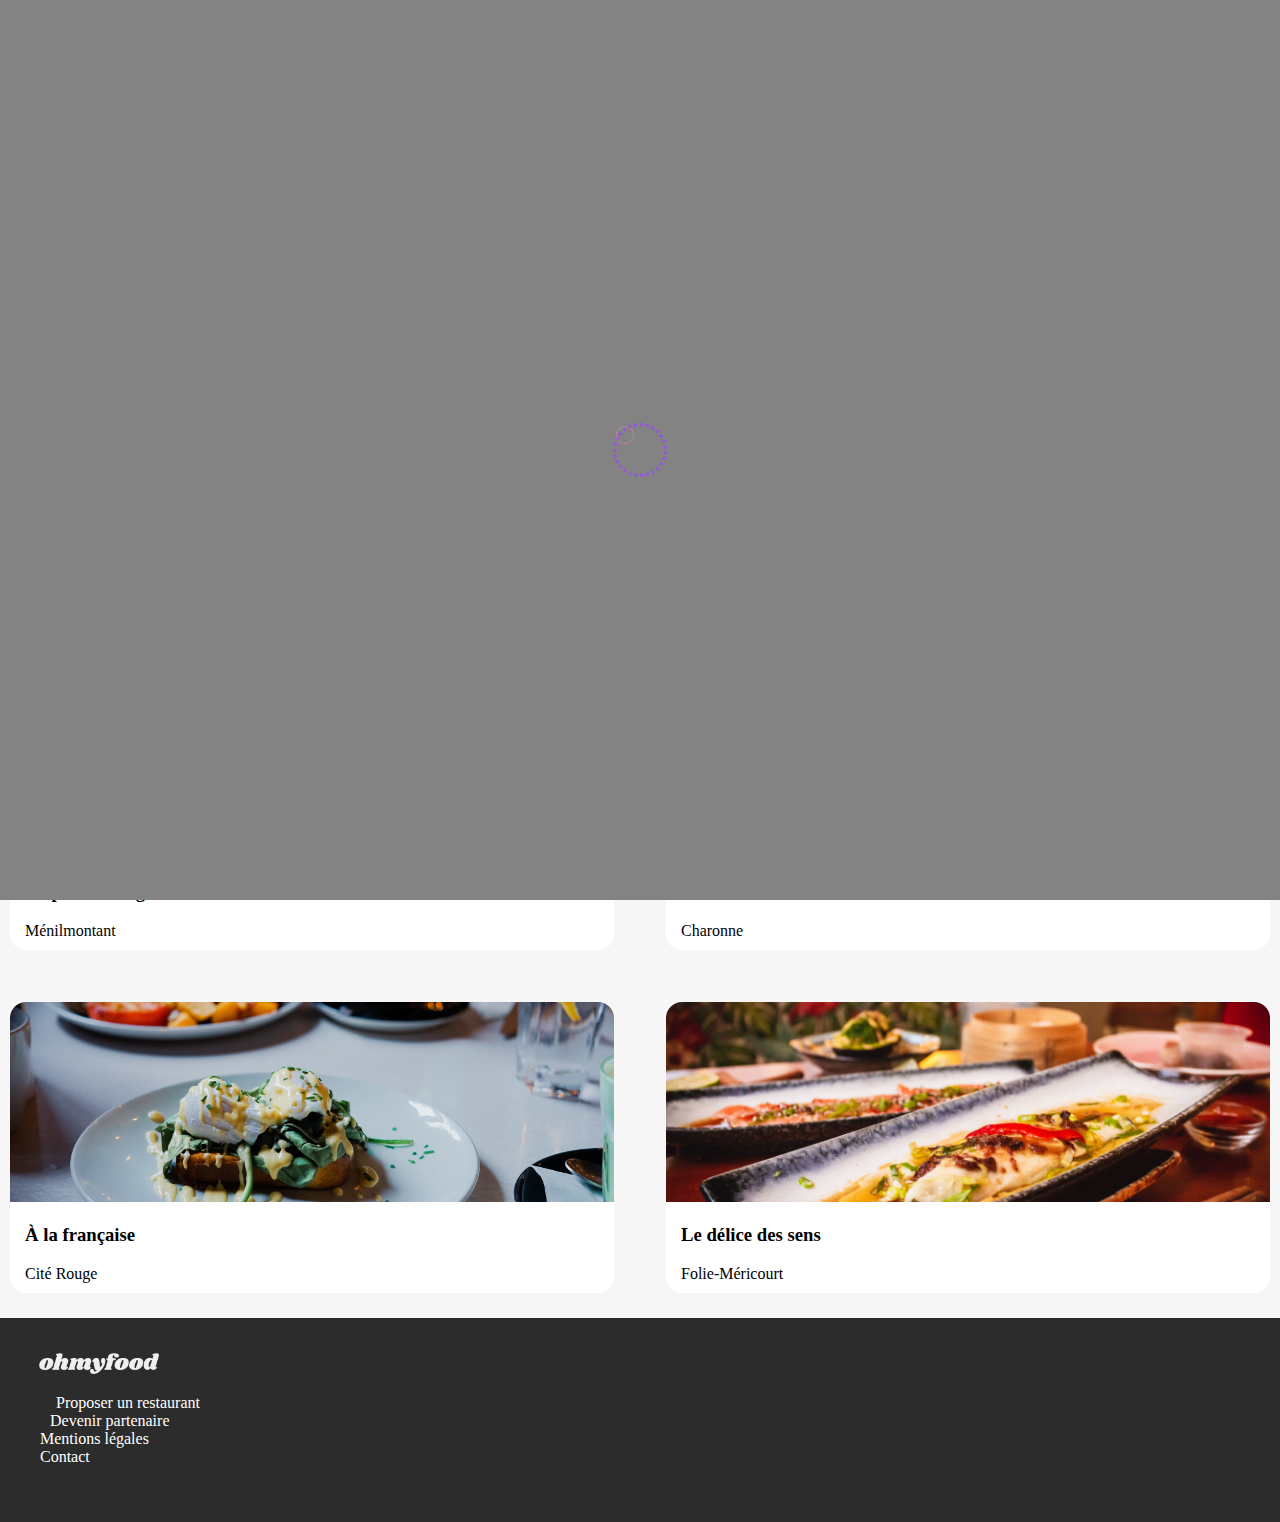
<file: index.html>
<!DOCTYPE html>
<html lang="fr">
	<head>
		<meta charset="UTF-8">
		<meta name="viewport" content="initial-scale=1" />
		<title>OH My FOOD</title>
		<link rel="stylesheet" href="style.css">
		<link rel="stylesheet" href="https://use.fontawesome.com/releases/v5.14.0/css/all.css" integrity="sha384-HzLeBuhoNPvSl5KYnjx0BT+WB0QEEqLprO+NBkkk5gbc67FTaL7XIGa2w1L0Xbgc" crossorigin="anonymous">
	</head>
	<body>
<!-- Loading Spinner -->
		<div class="loader">
			<div class="loader__elm">
				<div class="loader__elm__1"></div>
			</div>
		</div>
<!-- Entête -->
		<header class="header">
			<a href=""><img class="header__logo" src="images/logo/ohmyfood@2x.svg" alt="Logo Oh My Food"></a>
		</header>
		<main>
<!-- Barre de recherche -->
			<div class="explore">
				<div class="explore__head">
					<i class="fas fa-map-marker-alt explore__icon"></i>
					<span class="explore__text">Paris, Belleville</span>
				</div>
			</div>
<!-- Description du site-->
			<section class="present">
				<h1 class="present__text">Réservez le menu qui vous convient</h1>
				<p class="present__textsoustitre">
					Découvrez des restaurants d'exception, séléctionnés par nos soins.
				</p>
				<span class="present__button1">Explorer nos restaurants</span>
			</section>
<!-- Fonction du site -->
			<section class="fonction">
				<div class="container">
					<h2 class="fonction__titre">Fonctionnemenent</h2>
					<ol class="fonction__liste">
						<li class="fonction__ligne">
							<i class="fonction__icon fas fa-mobile-alt"></i>
							<span class="fonction__text">Choisissez un restaurant</span>
						</li>
						<li class="fonction__ligne">
							<i class="fonction__icon fas fa-list-ul"></i>
							<span class="fonction__text">Composez votre menu</span>
						</li>
						<li class="fonction__ligne">
							<i class="fonction__icon fas fa-store"></i>
							<span class="fonction__text">Dégustez au restaurant</span>
						</li>
					</ol>
				</div>
			</section>
<!-- liste des restaurants -->
			<section class="resto">
				<div class="container">
					<h2 class="resto__titreheader">Restaurants</h2>
					<div class="cartes">
						<a class="carte" href="la-palette-du-gout.html">
							<img src="./images/restaurants/jay-wennington-N_Y88TWmGwA-unsplash.jpg" alt="" class="carte__img">
							<span class="carte__new">Nouveau</span>
							<article class="carte__footer">
								<div class="carte__menu">
									<h3 class="carte__menutitre">La palette du goût</h3>
									<span class="carte__menusoustitre">Ménilmontant</span>
								</div>
								<div class="carte__btn racinemenu__button">
									<i class="carte__likev racinemenu__like far fa-heart fa-2x"></i>
								</div>
							</article>
						</a>
						<a class="carte" href="la-note-enchantee.html">
							<img src="./images/restaurants/stil-u2Lp8tXIcjw-unsplash.jpg" alt="" class="carte__img">
							<span class="carte__new">Nouveau</span>
							<article class="carte__footer">
								<div class="carte__menu">
									<h3 class="carte__menutitre">La note enchantée</h3>
									<span class="carte__menusoustitre">Charonne</span>
								</div>
								<div class="carte__btn racinemenu__button">
									<i class="carte__likev racinemenu__like far fa-heart fa-2x"></i>
								</div>
							</article>
						</a>
						<a class="carte" href="a-la-francaise.html">
							<img src="./images/restaurants/toa-heftiba-DQKerTsQwi0-unsplash.jpg" alt="" class="carte__img">
							<article class="carte__footer">
								<div class="carte__menu">
									<h3 class="carte__menutitre">À la française</h3>
									<span class="carte__menusoustitre">Cité Rouge</span>
								</div>
								<div class="carte__btn racinemenu__button">
									<i class="carte__likev racinemenu__like far fa-heart fa-2x"></i>
								</div>
							</article>
						</a>
						<a class="carte" href="le-delice-des-sens.html">
							<img src="./images/restaurants/louis-hansel-shotsoflouis-qNBGVyOCY8Q-unsplash.jpg" alt="" class="carte__img">
							<article class="carte__footer">
								<div class="carte__menu">
									<h3 class="carte__menutitre">Le délice des sens</h3>
									<span class="carte__menusoustitre">Folie-Méricourt</span>
								</div>
								<div class="carte__btn racinemenu__button">
									<i class="carte__likev racinemenu__like far fa-heart fa-2x"></i>
								</div>
							</article>
						</a>
					</div>
				</div>
				
			</section>
		</main>
<!-- Footer -->
		<footer class="footerb">
			<div class="container">
				<span class="footerb__logo"><img class="footerb__logo2" src="images/logo/ohmyfood.png" alt="ohmyfood"></span>
				<ul class="footerb__list">
					<li class="footerb__listb">
						<a class="footerb__link" href="#resto"><i class="footerb__iconfb fas fa-utensils"></i>Proposer un restaurant</a>
					</li>
					<li class="footerb__listb">
						<a class="footerb__link" href="#"><i class="footerb__iconf fas fa-hands-helping"></i>Devenir partenaire</a>
					</li>
					<li class="footerb__listb"><a class="footerb__link" href="#">Mentions légales</a></li>
					<li class="footerb__listb"><a class="footerb__link" href="mailto:contact@ohmyfood.com">Contact</a></li>
				</ul>
			</div>
		</footer>
	</body>
</html>
</file>
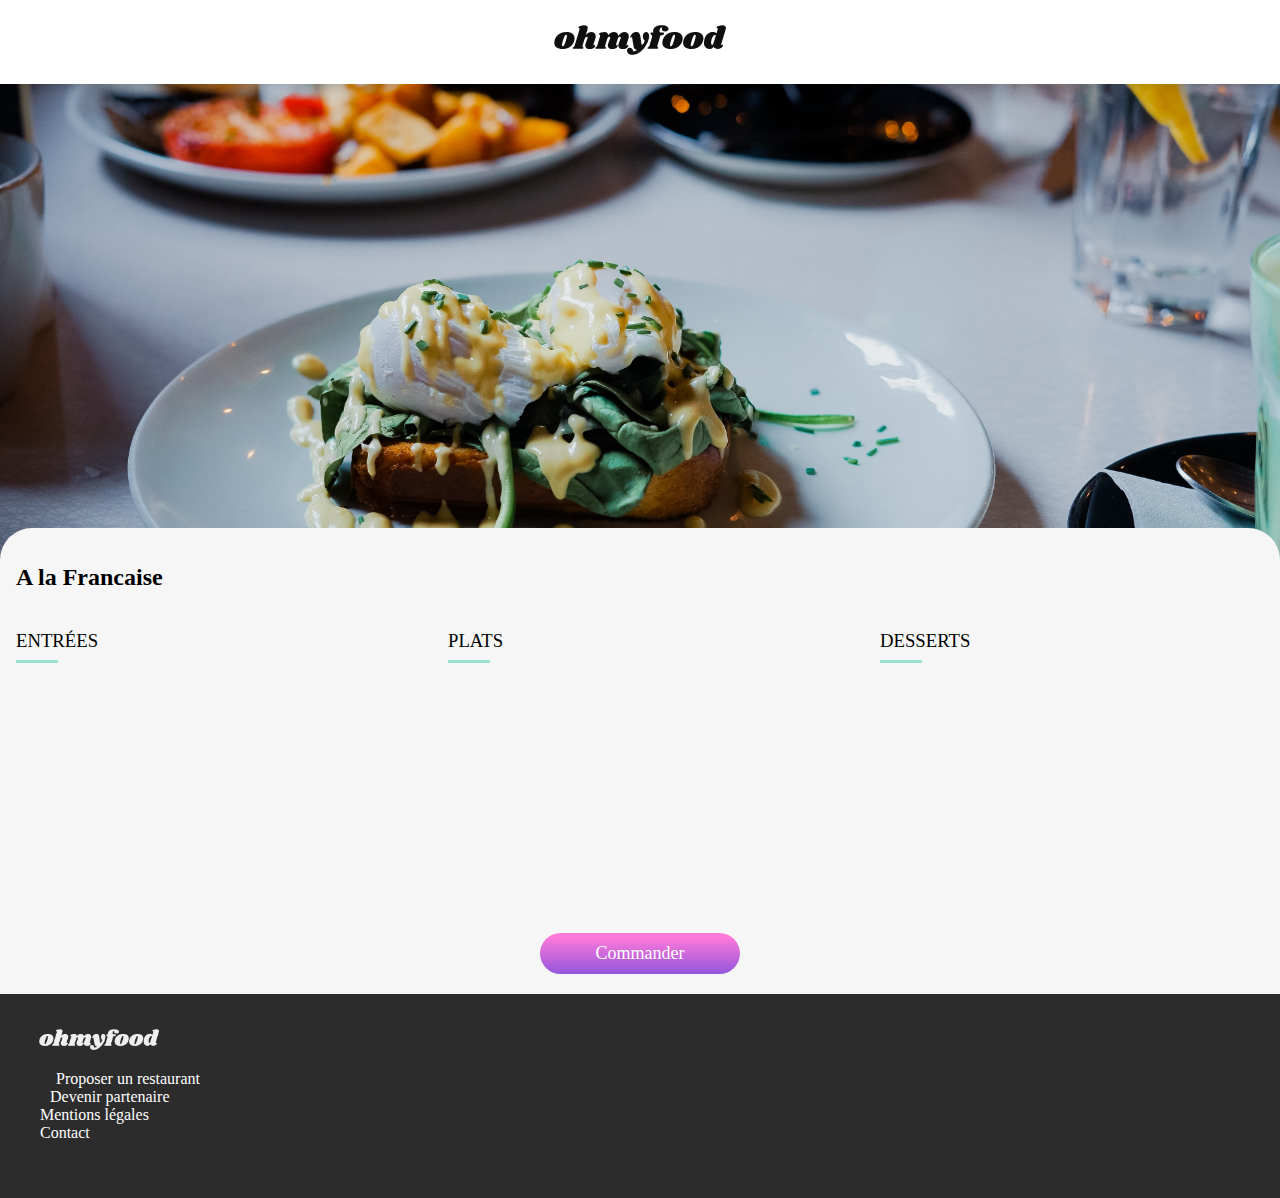
<file: a-la-francaise.html>
<!DOCTYPE html>
<html lang="fr">
	<head>
		<meta charset="UTF-8">
		<meta name="viewport" content="initial-scale=1" />
		<title>OH My FOOD</title>
		<link rel="stylesheet" href="style.css">
		<link rel="stylesheet" href="https://use.fontawesome.com/releases/v5.14.0/css/all.css" integrity="sha384-HzLeBuhoNPvSl5KYnjx0BT+WB0QEEqLprO+NBkkk5gbc67FTaL7XIGa2w1L0Xbgc" crossorigin="anonymous">
	</head>
	<body>
<!-- Entête -->
		<header class="header">
			<a href="#"><img class="header__logo" src="images/logo/ohmyfood@2x.svg" alt="Logo Oh My Food"></a>
			<div class="header__back">
				<a href="./index.html"><i class="fas fa-arrow-left header__backindex"></i></a>
			</div>
			</header>
<!-- Photo du restaurant -->
			<img src="./images/restaurants/toa-heftiba-DQKerTsQwi0-unsplash.jpg" alt="" class="photoresto">
<!-- Le Menu -->
			<main class="racinemenu container">
				<header class="racinemenu__header">
					<h2 class="racinemenu__titre">A la Francaise</h2>
					<button class="racinemenu__button"><i class="racinemenu__likev far fa-heart fa-2x"></i></button>
				</header>
				<div class="racinesubmenus">
					<section class="racinesubmenu">
						<h3 class="racinesubmenu__titre">Entrées</h3>
						<article class="racinecard z1">
							<div class="racinecard__header">
								<h4 class="racinecard__titre">Tartare de poulpe acidulé</h4>
								<p class="racinecard__ing">
									                                Aux zestes d'orange                            
								</p>
							</div>
							<div class="racinecard__prix">
								                            25€                        
							</div>
							<div class="racinecard__conf">
								<div class="racinecard__wrapicon">
									<i class="racinecard__icon fas fa-check"></i>
								</div>
							</div>
						</article>
						<article class="racinecard z2">
							<div class="racinecard__header">
								<h4 class="racinecard__titre">Velouté de légumes d'antan</h4>
								<p class="racinecard__ing">
									                                Carotte, panais, topinambour                            
								</p>
							</div>
							<div class="racinecard__prix">
								                            35€                        
							</div>
							<div class="racinecard__conf">
								<div class="racinecard__wrapicon">
									<i class="racinecard__icon fas fa-check"></i>
								</div>
							</div>
						</article>
						<article class="racinecard z3">
							<div class="racinecard__header">
								<h4 class="racinecard__titre">Soupe à l'oignon</h4>
								<p class="racinecard__ing">
									                                Revisitée                            
								</p>
							</div>
							<div class="racinecard__prix">
								                            20€                        
							</div>
							<div class="racinecard__conf">
								<div class="racinecard__wrapicon">
									<i class="racinecard__icon fas fa-check"></i>
								</div>
							</div>
						</article>
					</section>
					<section class="racinesubmenu">
						<h3 class="racinesubmenu__titre">Plats</h3>
						<article class="racinecard z4">
							<div class="racinecard__header">
								<h4 class="racinecard__titre">Coquilles Saint-Jacques</h4>
								<p class="racinecard__ing">
									                                Accompagnées d'une purée de panais                            
								</p>
							</div>
							<div class="racinecard__prix">
								                            40€                        
							</div>
							<div class="racinecard__conf">
								<div class="racinecard__wrapicon">
									<i class="racinecard__icon fas fa-check"></i>
								</div>
							</div>
						</article>
						<article class="racinecard z5">
							<div class="racinecard__header">
								<h4 class="racinecard__titre">Magret de canard</h4>
								<p class="racinecard__ing">
									                                Et parmentier de pommes de terre                            
								</p>
							</div>
							<div class="racinecard__prix">
								                            35€                        
							</div>
							<div class="racinecard__conf">
								<div class="racinecard__wrapicon">
									<i class="racinecard__icon fas fa-check"></i>
								</div>
							</div>
						</article>
						<article class="racinecard z6">
							<div class="racinecard__header">
								<h4 class="racinecard__titre">Pigeonneau d’Ille-et-Vilaine</h4>
								<p class="racinecard__ing">
									                                Sur son lit de gnocchis aux légumes                            
								</p>
							</div>
							<div class="racinecard__prix">
								                            44€                        
							</div>
							<div class="racinecard__conf">
								<div class="racinecard__wrapicon">
									<i class="racinecard__icon fas fa-check"></i>
								</div>
							</div>
						</article>
					</section>
					<section class="racinesubmenu">
						<h3 class="racinesubmenu__titre">Desserts</h3>
						<article class="racinecard z7">
							<div class="racinecard__header">
								<h4 class="racinecard__titre">Pétales de violettes glacés</h4>
								<p class="racinecard__ing">
									                                Et purée de noisettes                            
								</p>
							</div>
							<div class="racinecard__prix">
								                            18€                        
							</div>
							<div class="racinecard__conf">
								<div class="racinecard__wrapicon">
									<i class="racinecard__icon fas fa-check"></i>
								</div>
							</div>
						</article>
						<article class="racinecard z8">
							<div class="racinecard__header">
								<h4 class="racinecard__titre">Fondant au chocolat</h4>
								<p class="racinecard__ing">
									                                Revisité                            
								</p>
							</div>
							<div class="racinecard__prix">
								                            22€                        
							</div>
							<div class="racinecard__conf">
								<div class="racinecard__wrapicon">
									<i class="racinecard__icon fas fa-check"></i>
								</div>
							</div>
						</article>
						<article class="racinecard z9">
							<div class="racinecard__header">
								<h4 class="racinecard__titre">Millefeuille croustillant</h4>
								<p class="racinecard__ing">
									                                Myrtilles et pâte d’amande                            
								</p>
							</div>
							<div class="racinecard__prix">
								                            23€                        
							</div>
							<div class="racinecard__conf">
								<div class="racinecard__wrapicon">
									<i class="racinecard__icon fas fa-check"></i>
								</div>
							</div>
						</article>
					</section>
				</div>
<!-- boutton commande -->
				<div class="buttonracine">
					<span class="buttonracineco">Commander</span>
				</div>
			</main>
<!-- footer -->
			<footer class="footerb">
				<div class="container">
					<span class="footerb__logo"><img class="footerb__logo2" src="images/logo/ohmyfood.png" alt="ohmyfood"></span>
					<ul class="footerb__list">
						<li class="footerb__listb">
							<a class="footerb__link" href="#"><i class="footerb__iconfb fas fa-utensils"></i>Proposer un restaurant</a>
						</li>
						<li class="footerb__listb">
							<a class="footerb__link" href="#"><i class="footerb__iconf fas fa-hands-helping"></i>Devenir partenaire</a>
						</li>
						<li class="footerb__listb"><a class="footerb__link" href="#">Mentions légales</a></li>
						<li class="footerb__listb"><a class="footerb__link" href="mailto:contact@ohmyfood.com">Contact</a></li>
					</ul>
				</div>
			</footer>
		</body>
	</html>
</file>
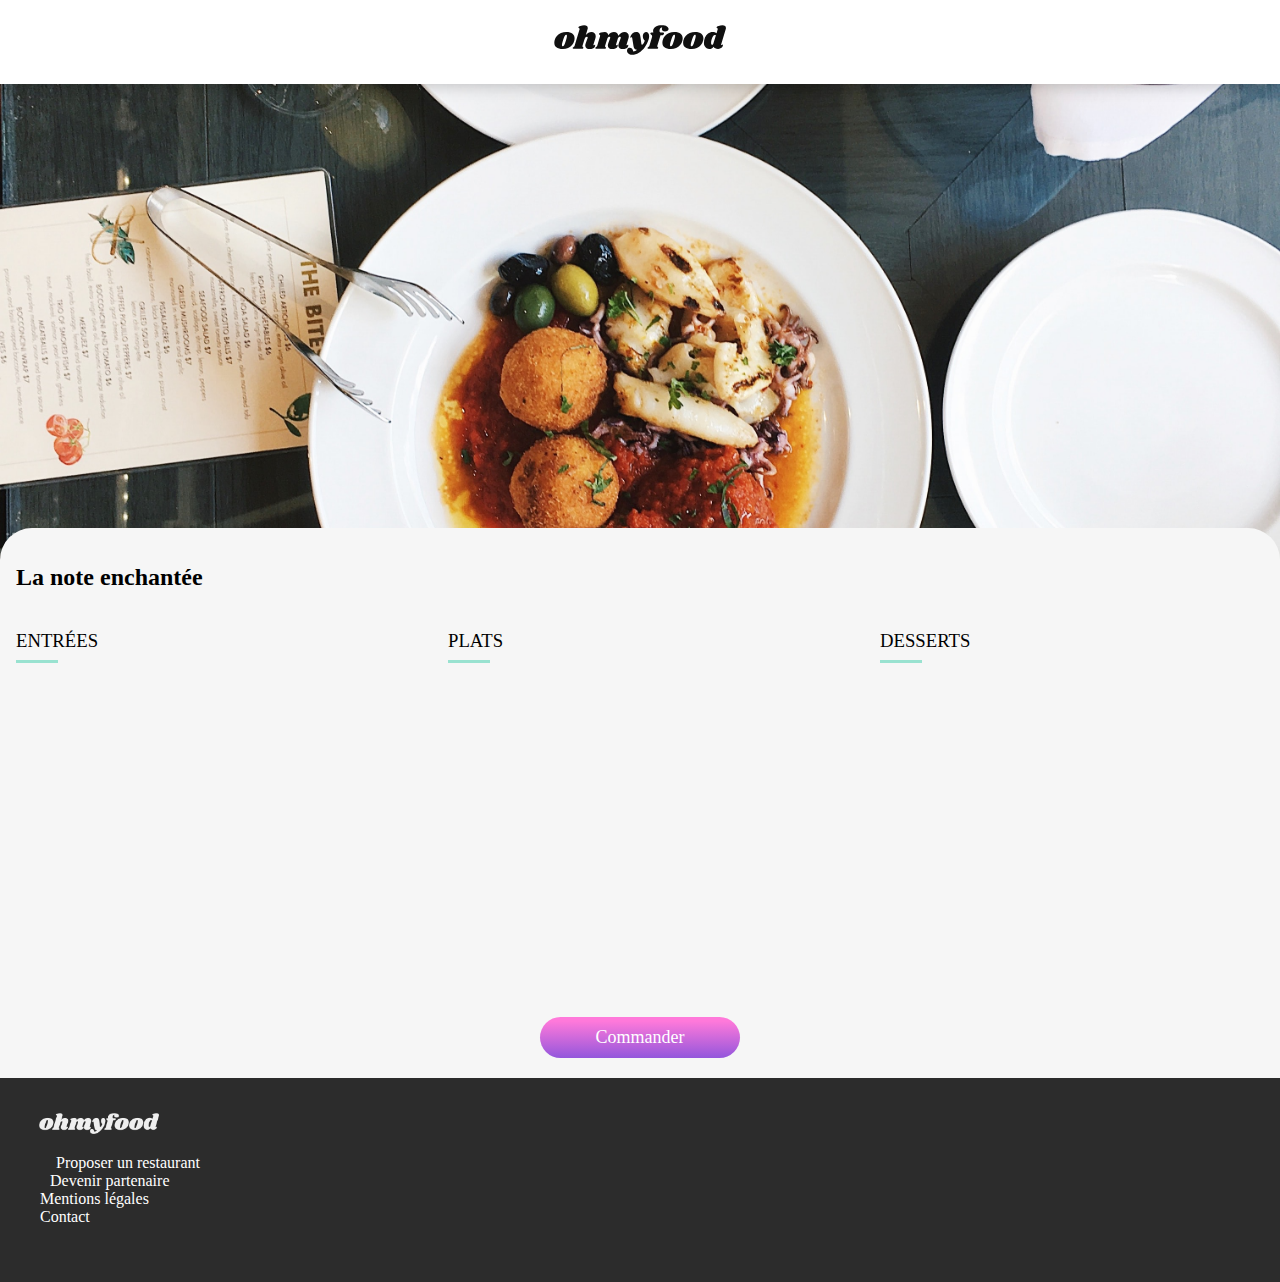
<file: la-note-enchantee.html>
<!DOCTYPE html>
<html lang="fr">
	<head>
		<meta charset="UTF-8">
		<meta name="viewport" content="initial-scale=1" />
		<title>OH My FOOD</title>
		<link rel="stylesheet" href="style.css">
		<link rel="stylesheet" href="https://use.fontawesome.com/releases/v5.14.0/css/all.css" integrity="sha384-HzLeBuhoNPvSl5KYnjx0BT+WB0QEEqLprO+NBkkk5gbc67FTaL7XIGa2w1L0Xbgc" crossorigin="anonymous">
	</head>
	<body>
<!-- Entête -->
		<header class="header">
			<a href="#"><img class="header__logo" src="images/logo/ohmyfood@2x.svg" alt="Logo Oh My Food"></a>
			<div class="header__back">
				<a href="./index.html"><i class="fas fa-arrow-left header__backindex"></i></a>
			</div>
		</header>
<!-- Photo du restaurant -->
		<img src="./images/restaurants/stil-u2Lp8tXIcjw-unsplash.jpg" alt="" class="photoresto">
<!-- Le Menu -->
		<main class="racinemenu container">
			<header class="racinemenu__header">
				<h2 class="racinemenu__titre">La note enchantée</h2>
				<button class="racinemenu__button"><i class="racinemenu__likev far fa-heart fa-2x"></i></button>
			</header>
			<div class="racinesubmenus">
				<section class="racinesubmenu">
					<h3 class="racinesubmenu__titre">Entrées</h3>
					<article class="racinecard z1">
						<div class="racinecard__header">
							<h4 class="racinecard__titre">Ravioles de foie gras </h4>
							<p class="racinecard__ing">
								                                                                    Accompagnés de leur crème à la truffe                                                            
							</p>
						</div>
						<div class="racinecard__prix">
							                                                            25€                                                    
						</div>
						<div class="racinecard__conf">
							<div class="racinecard__wrapicon">
								<i class="racinecard__icon fas fa-check"></i>
							</div>
						</div>
					</article>
					<article class="racinecard z2">
						<div class="racinecard__header">
							<h4 class="racinecard__titre">Caviar osciètre </h4>
							<p class="racinecard__ing">
								                                                                    Sur blini à la farine de blé noir                                                            
							</p>
						</div>
						<div class="racinecard__prix">
							                                                            35€                                                    
						</div>
						<div class="racinecard__conf">
							<div class="racinecard__wrapicon">
								<i class="racinecard__icon fas fa-check"></i>
							</div>
						</div>
					</article>
					<article class="racinecard z3">
						<div class="racinecard__header">
							<h4 class="racinecard__titre">Homard et espuma de potiron</h4>
							<p class="racinecard__ing">
								                                                                    Mariné aux zestes d'orange                                                            
							</p>
						</div>
						<div class="racinecard__prix">
							                                                            20€                                                    
						</div>
						<div class="racinecard__conf">
							<div class="racinecard__wrapicon">
								<i class="racinecard__icon fas fa-check"></i>
							</div>
						</div>
					</article>
					<article class="racinecard z3bis">
						<div class="racinecard__header">
							<h4 class="racinecard__titre">Foie gras de canard cuit entier</h4>
							<p class="racinecard__ing">
								                                                                                Confiture de figue et pain toasté                                                                           
							</p>
						</div>
						<div class="racinecard__prix">
							                                                                        35€                                                                
						</div>
						<div class="racinecard__conf">
							<div class="racinecard__wrapicon">
								<i class="racinecard__icon fas fa-check"></i>
							</div>
						</div>
					</article>
				</section>
				<section class="racinesubmenu">
					<h3 class="racinesubmenu__titre">Plats</h3>
					<article class="racinecard z4">
						<div class="racinecard__header">
							<h4 class="racinecard__titre">Noix de coquilles Saint-Jacques</h4>
							<p class="racinecard__ing">
								                                                                                    Sur lit de purée de céleri-rave                                                                            
							</p>
						</div>
						<div class="racinecard__prix">
							                                                                            40€                                                                    
						</div>
						<div class="racinecard__conf">
							<div class="racinecard__wrapicon">
								<i class="racinecard__icon fas fa-check"></i>
							</div>
						</div>
					</article>
					<article class="racinecard z5">
						<div class="racinecard__header">
							<h4 class="racinecard__titre">Langoustine poêlée</h4>
							<p class="racinecard__ing">
								                                                                                    Purée de patate douce                                                                            
							</p>
						</div>
						<div class="racinecard__prix">
							                                                                            35€                                                                    
						</div>
						<div class="racinecard__conf">
							<div class="racinecard__wrapicon">
								<i class="racinecard__icon fas fa-check"></i>
							</div>
						</div>
					</article>
					<article class="racinecard z6">
						<div class="racinecard__header">
							<h4 class="racinecard__titre">Mijoté de queue de boeuf </h4>
							<p class="racinecard__ing">
								                                                                                    Et riz sauvage aux zestes de citron                                                                            
							</p>
						</div>
						<div class="racinecard__prix">
							                                                                            44€                                                                    
						</div>
						<div class="racinecard__conf">
							<div class="racinecard__wrapicon">
								<i class="racinecard__icon fas fa-check"></i>
							</div>
						</div>
					</article>
				</section>
				<section class="racinesubmenu">
					<h3 class="racinesubmenu__titre">Desserts</h3>
					<article class="racinecard z7">
						<div class="racinecard__header">
							<h4 class="racinecard__titre">Macaron noisette et chocolat</h4>
							<p class="racinecard__ing">
								                                                                                    Glace au caramel brun et sel de Guérande                                                                            
							</p>
						</div>
						<div class="racinecard__prix">
							                                                                            18€                                                                    
						</div>
						<div class="racinecard__conf">
							<div class="racinecard__wrapicon">
								<i class="racinecard__icon fas fa-check"></i>
							</div>
						</div>
					</article>
					<article class="racinecard z8">
						<div class="racinecard__header">
							<h4 class="racinecard__titre">Baba au rhum revisité </h4>
							<p class="racinecard__ing">
								                                                                                    Avec son coulis de citron                                                                            
							</p>
						</div>
						<div class="racinecard__prix">
							                                                                            22€                                                                    
						</div>
						<div class="racinecard__conf">
							<div class="racinecard__wrapicon">
								<i class="racinecard__icon fas fa-check"></i>
							</div>
						</div>
					</article>
					<article class="racinecard z9">
						<div class="racinecard__header">
							<h4 class="racinecard__titre">Tarte au citron meringuée </h4>
							<p class="racinecard__ing">
								                                                                                    Déstructurée                                                                            
							</p>
						</div>
						<div class="racinecard__prix">
							                                                                            23€                                                                    
						</div>
						<div class="racinecard__conf">
							<div class="racinecard__wrapicon">
								<i class="racinecard__icon fas fa-check"></i>
							</div>
						</div>
					</article>
				</section>
			</div>
<!-- boutton commande -->
			<div class="buttonracine">
				<span class="buttonracineco">Commander</span>
			</div>
		</main>
<!-- footer -->
		<footer class="footerb">
			<div class="container">
				<span class="footerb__logo"><img class="footerb__logo2" src="images/logo/ohmyfood.png" alt="ohmyfood"></span>
				<ul class="footerb__list">
					<li class="footerb__listb">
						<a class="footerb__link" href="#"><i class="footerb__iconfb fas fa-utensils"></i>Proposer un restaurant</a>
					</li>
					<li class="footerb__listb">
						<a class="footerb__link" href="#"><i class="footerb__iconf fas fa-hands-helping"></i>Devenir partenaire</a>
					</li>
					<li class="footerb__listb"><a class="footerb__link" href="#">Mentions légales</a></li>
					<li class="footerb__listb"><a class="footerb__link" href="mailto:contact@ohmyfood.com">Contact</a></li>
				</ul>
			</div>
		</footer>
	</body>
</html>
</file>
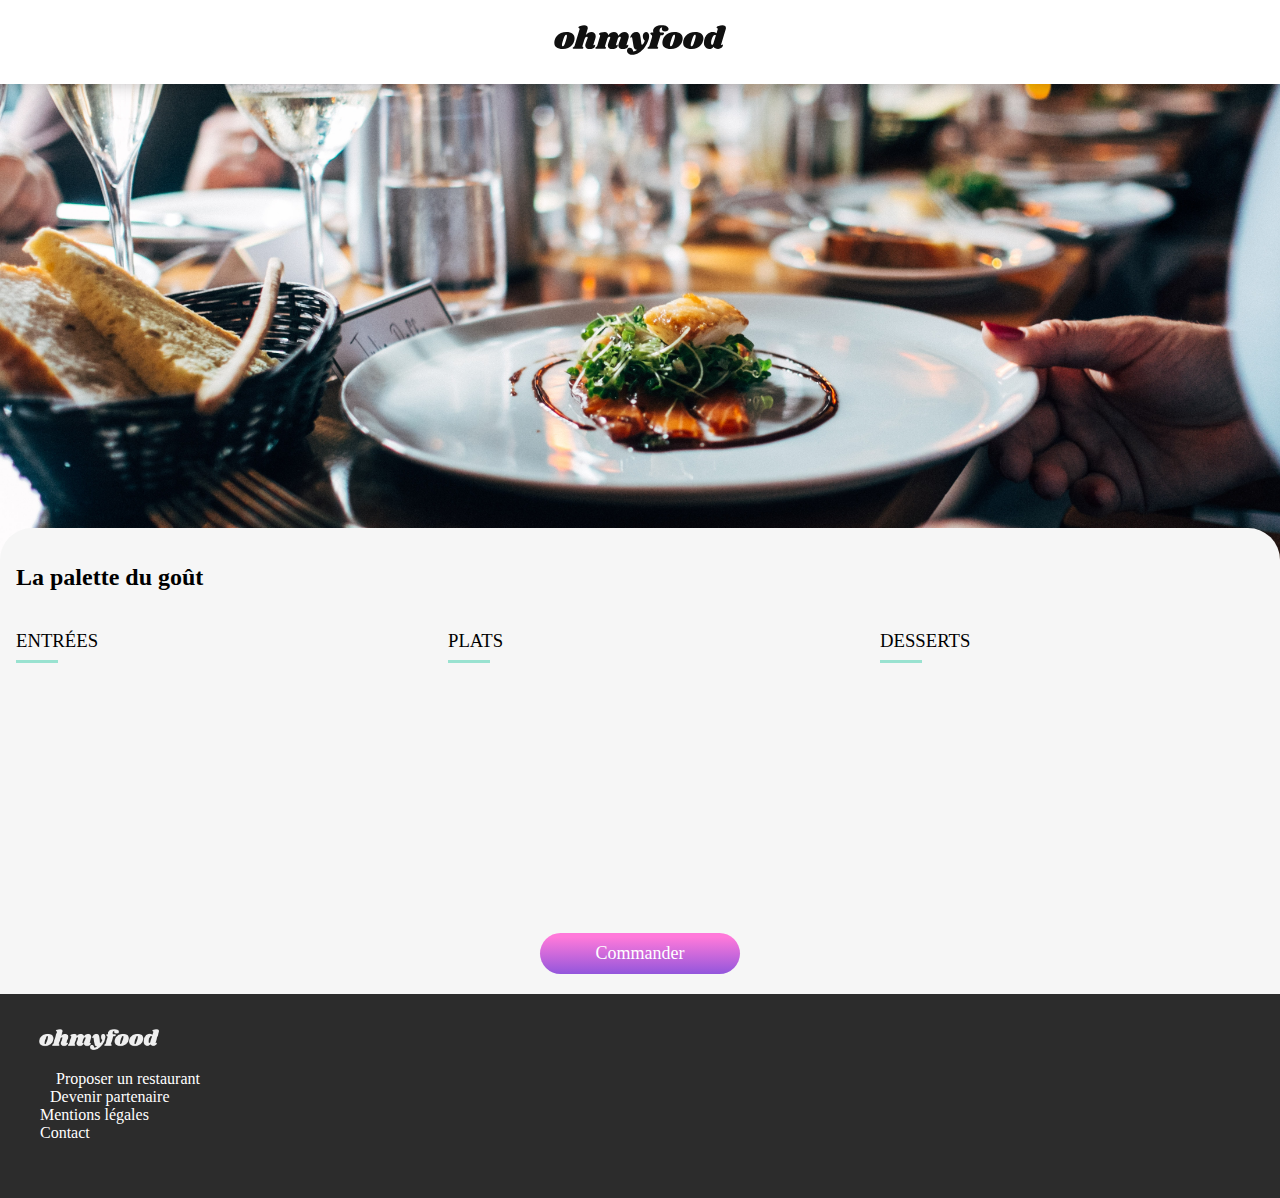
<file: la-palette-du-gout.html>
<!DOCTYPE html>
<html lang="fr">
	<head>
		<meta charset="UTF-8">
		<meta name="viewport" content="initial-scale=1" />
		<title>OH My FOOD</title>
		<link rel="stylesheet" href="style.css">
		<link rel="stylesheet" href="https://use.fontawesome.com/releases/v5.14.0/css/all.css" integrity="sha384-HzLeBuhoNPvSl5KYnjx0BT+WB0QEEqLprO+NBkkk5gbc67FTaL7XIGa2w1L0Xbgc" crossorigin="anonymous">
	</head>
	<body>
<!-- Entête -->
		<header class="header">
				<a href="./index.html"><i class="fas fa-arrow-left header__backindex"></i></a>
			<a href="#"><img class="header__logo" src="images/logo/ohmyfood@2x.svg" alt="Logo Oh My Food"></a>
        </header>
<!-- Photo du restaurant -->
			<img src="./images/restaurants/jay-wennington-N_Y88TWmGwA-unsplash.jpg" alt="" class="photoresto">
<!-- Le Menu -->
			<main class="racinemenu container">
				<header class="racinemenu__header">
					<h2 class="racinemenu__titre">La palette du goût</h2>
					<button class="racinemenu__button"><i class="racinemenu__likev far fa-heart fa-2x"></i></button>
				</header>
				<div class="racinesubmenus">
					<section class="racinesubmenu">
						<h3 class="racinesubmenu__titre">Entrées</h3>
						<article class="racinecard z1">
							<div class="racinecard__header">
								<h4 class="racinecard__titre">Fricassée d'escargot</h4>
								<p class="racinecard__ing">
									                                Au piment d'espelette                            
								</p>
							</div>
							<div class="racinecard__prix">
								                            25€                        
							</div>
							<div class="racinecard__conf">
								<div class="racinecard__wrapicon">
									<i class="racinecard__icon fas fa-check"></i>
								</div>
							</div>
						</article>
						<article class="racinecard z2">
							<div class="racinecard__header">
								<h4 class="racinecard__titre">Foie gras de canard mi-cuit</h4>
								<p class="racinecard__ing">
									                                Et ses copeaux de truffe noire                            
								</p>
							</div>
							<div class="racinecard__prix">
								                            35€                        
							</div>
							<div class="racinecard__conf">
								<div class="racinecard__wrapicon">
									<i class="racinecard__icon fas fa-check"></i>
								</div>
							</div>
						</article>
						<article class="racinecard z3">
							<div class="racinecard__header">
								<h4 class="racinecard__titre">Oeuf au plat</h4>
								<p class="racinecard__ing">
									                                Assaisonné à la truffe sur lit de poireaux                            
								</p>
							</div>
							<div class="racinecard__prix">
								                            20€                        
							</div>
							<div class="racinecard__conf">
								<div class="racinecard__wrapicon">
									<i class="racinecard__icon fas fa-check"></i>
								</div>
							</div>
						</article>
					</section>
					<section class="racinesubmenu">
						<h3 class="racinesubmenu__titre">Plats</h3>
						<article class="racinecard z4">
							<div class="racinecard__header">
								<h4 class="racinecard__titre">Filet de boeuf aux herbes</h4>
								<p class="racinecard__ing">
									                                Accompagné de sa ribambelle de légumes                            
								</p>
							</div>
							<div class="racinecard__prix">
								                            40€                        
							</div>
							<div class="racinecard__conf">
								<div class="racinecard__wrapicon">
									<i class="racinecard__icon fas fa-check"></i>
								</div>
							</div>
						</article>
						<article class="racinecard z5">
							<div class="racinecard__header">
								<h4 class="racinecard__titre">Parmentier de queue de boeuf</h4>
								<p class="racinecard__ing">
									                                A la truffe noire sur sa purée de panais                            
								</p>
							</div>
							<div class="racinecard__prix">
								                            35€                        
							</div>
							<div class="racinecard__conf">
								<div class="racinecard__wrapicon">
									<i class="racinecard__icon fas fa-check"></i>
								</div>
							</div>
						</article>
						<article class="racinecard z6">
							<div class="racinecard__header">
								<h4 class="racinecard__titre">Filet de Turbot</h4>
								<p class="racinecard__ing">
									                                Aux agrumes                            
								</p>
							</div>
							<div class="racinecard__prix">
								                            44€                        
							</div>
							<div class="racinecard__conf">
								<div class="racinecard__wrapicon">
									<i class="racinecard__icon fas fa-check"></i>
								</div>
							</div>
						</article>
					</section>
					<section class="racinesubmenu">
						<h3 class="racinesubmenu__titre">Desserts</h3>
						<article class="racinecard z7">
							<div class="racinecard__header">
								<h4 class="racinecard__titre">Paris-Brest</h4>
								<p class="racinecard__ing">
									                                Revisité                            
								</p>
							</div>
							<div class="racinecard__prix">
								                            18€                        
							</div>
							<div class="racinecard__conf">
								<div class="racinecard__wrapicon">
									<i class="racinecard__icon fas fa-check"></i>
								</div>
							</div>
						</article>
						<article class="racinecard z8">
							<div class="racinecard__header">
								<h4 class="racinecard__titre">Macaron au chocolat d'exception</h4>
								<p class="racinecard__ing">
									                                Et glace à la vanille de Madagascar                            
								</p>
							</div>
							<div class="racinecard__prix">
								                            22€                        
							</div>
							<div class="racinecard__conf">
								<div class="racinecard__wrapicon">
									<i class="racinecard__icon fas fa-check"></i>
								</div>
							</div>
						</article>
						<article class="racinecard z9">
							<div class="racinecard__header">
								<h4 class="racinecard__titre">Mousse au chocolat</h4>
								<p class="racinecard__ing">
									                                Au piment d'espelette et à la truffe noire                            
								</p>
							</div>
							<div class="racinecard__prix">
								                            23€                        
							</div>
							<div class="racinecard__conf">
								<div class="racinecard__wrapicon">
									<i class="racinecard__icon fas fa-check"></i>
								</div>
							</div>
						</article>
					</section>
				</div>
<!-- boutton commande -->
				<div class="buttonracine">
					<span class="buttonracineco">Commander</span>
				</div>
			</main>
<!-- footer -->
			<footer class="footerb">
				<div class="container">
					<span class="footerb__logo"><img class="footerb__logo2" src="images/logo/ohmyfood.png" alt="ohmyfood"></span>
					<ul class="footerb__list">
						<li class="footerb__listb">
							<a class="footerb__link" href="#"><i class="footerb__iconfb fas fa-utensils"></i>Proposer un restaurant</a>
						</li>
						<li class="footerb__listb">
							<a class="footerb__link" href="#"><i class="footerb__iconf fas fa-hands-helping"></i>Devenir partenaire</a>
						</li>
						<li class="footerb__listb"><a class="footerb__link" href="#">Mentions légales</a></li>
						<li class="footerb__listb"><a class="footerb__link" href="mailto:contact@ohmyfood.com">Contact</a></li>
					</ul>
				</div>
			</footer>
		</body>
	</html>
</file>
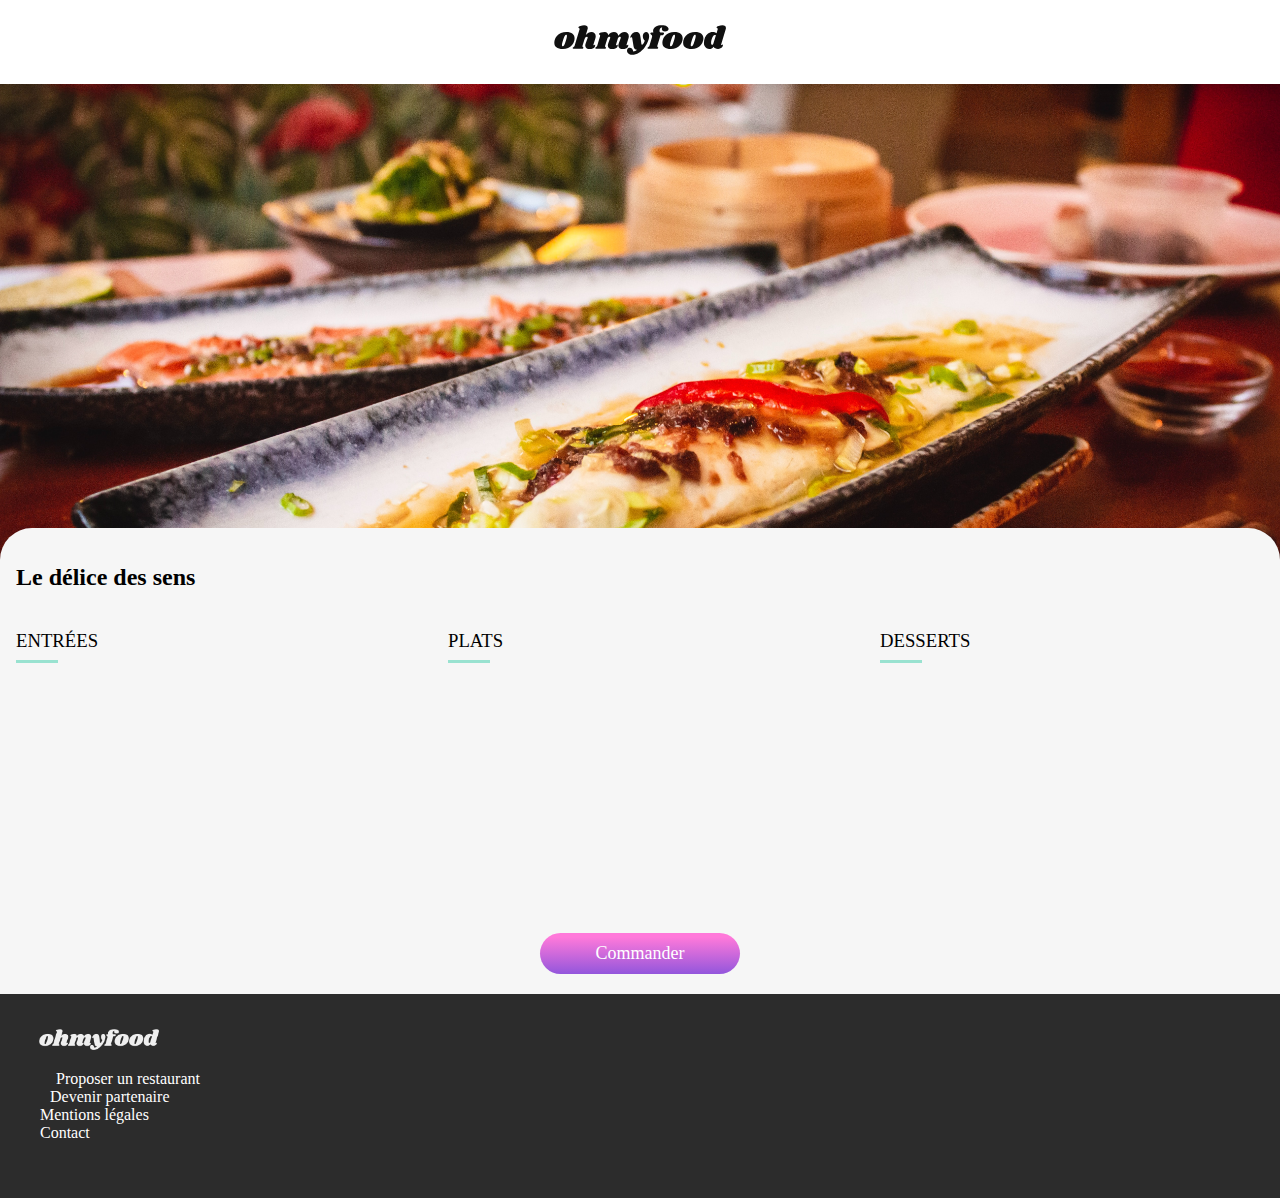
<file: le-delice-des-sens.html>
<!DOCTYPE html>
<html lang="fr">
	<head>
		<meta charset="UTF-8">
		<meta name="viewport" content="initial-scale=1" />
		<title>OH My FOOD</title>
		<link rel="stylesheet" href="style.css">
		<link rel="stylesheet" href="https://use.fontawesome.com/releases/v5.14.0/css/all.css" integrity="sha384-HzLeBuhoNPvSl5KYnjx0BT+WB0QEEqLprO+NBkkk5gbc67FTaL7XIGa2w1L0Xbgc" crossorigin="anonymous">
	</head>
	<body>
<!-- Entête -->
		<header class="header">
			<a href="#"><img class="header__logo" src="images/logo/ohmyfood@2x.svg" alt="Logo Oh My Food"></a>
			<div class="header__back">
				<a href="./index.html"><i class="fas fa-arrow-left header__backindex"></i></a>
			</div>
			</header>
<!-- Photo du restaurant -->
			<img src="./images/restaurants/louis-hansel-shotsoflouis-qNBGVyOCY8Q-unsplash.jpg" alt="" class="photoresto">
<!-- Le Menu -->
			<main class="racinemenu container">
				<header class="racinemenu__header">
					<h2 class="racinemenu__titre">Le délice des sens</h2>
					<button class="racinemenu__button"><i class="racinemenu__likev far fa-heart fa-2x"></i></button>
				</header>
				<div class="racinesubmenus">
					<section class="racinesubmenu">
						<h3 class="racinesubmenu__titre">Entrées</h3>
						<article class="racinecard z1">
							<div class="racinecard__header">
								<h4 class="racinecard__titre">Tartare de thon</h4>
								<p class="racinecard__ing">
									                                Assaisonné au yuzu                            
								</p>
							</div>
							<div class="racinecard__prix">
								                            25€                        
							</div>
							<div class="racinecard__conf">
								<div class="racinecard__wrapicon">
									<i class="racinecard__icon fas fa-check"></i>
								</div>
							</div>
						</article>
						<article class="racinecard z2">
							<div class="racinecard__header">
								<h4 class="racinecard__titre">Bouchée de homard croustillant</h4>
								<p class="racinecard__ing">
									                                Et sa farandole de petits légumes                            
								</p>
							</div>
							<div class="racinecard__prix">
								                            35€                        
							</div>
							<div class="racinecard__conf">
								<div class="racinecard__wrapicon">
									<i class="racinecard__icon fas fa-check"></i>
								</div>
							</div>
						</article>
						<article class="racinecard z3">
							<div class="racinecard__header">
								<h4 class="racinecard__titre">Velouté de cèpes </h4>
								<p class="racinecard__ing">
									                                Aux truffes                            
								</p>
							</div>
							<div class="racinecard__prix">
								                            20€                        
							</div>
							<div class="racinecard__conf">
								<div class="racinecard__wrapicon">
									<i class="racinecard__icon fas fa-check"></i>
								</div>
							</div>
						</article>
					</section>
					<section class="racinesubmenu">
						<h3 class="racinesubmenu__titre">Plats</h3>
						<article class="racinecard z4">
							<div class="racinecard__header">
								<h4 class="racinecard__titre">Poulet rôti aux herbes de Provence</h4>
								<p class="racinecard__ing">
									                                Et sa crème de truffe                            
								</p>
							</div>
							<div class="racinecard__prix">
								                            40€                        
							</div>
							<div class="racinecard__conf">
								<div class="racinecard__wrapicon">
									<i class="racinecard__icon fas fa-check"></i>
								</div>
							</div>
						</article>
						<article class="racinecard z5">
							<div class="racinecard__header">
								<h4 class="racinecard__titre">Langouste rôtie </h4>
								<p class="racinecard__ing">
									                                Et ses légumes de saison                            
								</p>
							</div>
							<div class="racinecard__prix">
								                            35€                        
							</div>
							<div class="racinecard__conf">
								<div class="racinecard__wrapicon">
									<i class="racinecard__icon fas fa-check"></i>
								</div>
							</div>
						</article>
						<article class="racinecard z6">
							<div class="racinecard__header">
								<h4 class="racinecard__titre">Côte de boeuf Angus</h4>
								<p class="racinecard__ing">
									                                Et sa purée de panais                            
								</p>
							</div>
							<div class="racinecard__prix">
								                            44€                        
							</div>
							<div class="racinecard__conf">
								<div class="racinecard__wrapicon">
									<i class="racinecard__icon fas fa-check"></i>
								</div>
							</div>
						</article>
					</section>
					<section class="racinesubmenu">
						<h3 class="racinesubmenu__titre">Desserts</h3>
						<article class="racinecard z7">
							<div class="racinecard__header">
								<h4 class="racinecard__titre">Farandole de desserts</h4>
								<p class="racinecard__ing">
									                                Du chef                            
								</p>
							</div>
							<div class="racinecard__prix">
								                            18€                        
							</div>
							<div class="racinecard__conf">
								<div class="racinecard__wrapicon">
									<i class="racinecard__icon fas fa-check"></i>
								</div>
							</div>
						</article>
						<article class="racinecard z8">
							<div class="racinecard__header">
								<h4 class="racinecard__titre">Crème brulée </h4>
								<p class="racinecard__ing">
									                                Revisitée                            
								</p>
							</div>
							<div class="racinecard__prix">
								                            22€                        
							</div>
							<div class="racinecard__conf">
								<div class="racinecard__wrapicon">
									<i class="racinecard__icon fas fa-check"></i>
								</div>
							</div>
						</article>
						<article class="racinecard z9">
							<div class="racinecard__header">
								<h4 class="racinecard__titre">Tiramisu </h4>
								<p class="racinecard__ing">
									                                À la noisette                            
								</p>
							</div>
							<div class="racinecard__prix">
								                            23€                        
							</div>
							<div class="racinecard__conf">
								<div class="racinecard__wrapicon">
									<i class="racinecard__icon fas fa-check"></i>
								</div>
							</div>
						</article>
					</section>
				</div>
<!-- boutton commande -->
				<div class="buttonracine">
					<span class="buttonracineco">Commander</span>
				</div>
			</main>
<!-- footer -->
			<footer class="footerb">
				<div class="container">
					<span class="footerb__logo"><img class="footerb__logo2" src="images/logo/ohmyfood.png" alt="ohmyfood"></span>
					<ul class="footerb__list">
						<li class="footerb__listb">
							<a class="footerb__link" href="#"><i class="footerb__iconfb fas fa-utensils"></i>Proposer un restaurant</a>
						</li>
						<li class="footerb__listb">
							<a class="footerb__link" href="#"><i class="footerb__iconf fas fa-hands-helping"></i>Devenir partenaire</a>
						</li>
						<li class="footerb__listb"><a class="footerb__link" href="#">Mentions légales</a></li>
						<li class="footerb__listb"><a class="footerb__link" href="mailto:contact@ohmyfood.com">Contact</a></li>
					</ul>
				</div>
			</footer>
		</body>
	</html>
</file>
<file: style.css>
@charset "UTF-8";
/* Propriété general */
body {
  font-family: roboto;
  margin: 0;
  width: 100%;
  height: 100%;
}

ul, ol {
  list-style-type: none;
  counter-reset: section;
}

.container {
  max-width: 1500px;
  margin: auto;
  position: relative;
}

@keyframes opa {
  0% {
    opacity: 0.9;
  }
  70% {
    opacity: 0;
  }
  100% {
    opacity: 0;
    position: relative;
  }
}
.loader {
  width: 100%;
  height: 100%;
  background-color: #838383;
  display: flex;
  justify-content: center;
  align-items: center;
  position: fixed;
  z-index: 1000;
  animation: opa 3s ease-in forwards;
}
.loader__elm {
  width: 48px;
  height: 48px;
  background-color: transparent;
  border-radius: 50%;
  border: 3px dotted #9356DC;
  animation: load 0.6s backwards infinite;
  position: absolute;
}
.loader__elm__1 {
  width: 16px;
  height: 16px;
  background-color: transparent;
  border-radius: 50%;
  border: 1px dotted #FF79DA;
  animation: load 0.6s backwards infinite;
  position: absolute;
}

@keyframes load {
  0% {
    transform: scale(0.1);
  }
  100% {
    transform: scale(2);
  }
}
/* Header */
.header {
  padding: 10px;
  box-shadow: 0 0 16px rgba(0, 0, 0, 0.25);
  position: relative;
  display: flex;
  justify-content: center;
}
.header__logo {
  height: 30px;
  padding: 15px 15px 15px 15px;
  margin: 0;
  align-items: center;
}
.header__backindex {
  position: absolute;
  left: 30px;
  height: 30px;
  width: 30px;
  top: 50%;
  align-items: center;
  justify-content: center;
  transform: translateY(-50%);
  font-size: 20px;
  color: black;
}

/* Presentation du site */
.explore {
  border-top: 3px outset #e6e6e6;
  background-color: #f2f2f2;
  padding-bottom: 15px;
  display: flex;
  flex-direction: row;
  justify-content: center;
  color: #363636;
}
.explore__icon {
  position: relative;
  right: 10px;
  padding-top: 10px;
}
.explore__text {
  position: relative;
  padding-top: 10px;
  font-style: normal;
  font-size: 20px;
}

.present {
  display: flex;
  flex-direction: column;
  justify-content: center;
  align-items: center;
  text-align: center;
  font-size: 20px;
  padding-bottom: 70px;
  background-color: #f6f6f6;
  padding-left: 60px;
  padding-right: 60px;
}
.present__button1 {
  padding: 10px;
  border-radius: 130px;
  background: linear-gradient(to bottom, #FF79DA 10%, #9356DC 100%);
  display: flex;
  position: relative;
  font-size: large;
  color: white;
  width: 220px;
  justify-content: center;
}
.present__button1:hover {
  transform: scale(1.01);
  cursor: pointer;
  box-shadow: 3px 5px 5px grey;
  transition: 0.1s;
  opacity: 0.9;
}

/* Fonction du site */
.fonction__titre {
  padding: 18px;
  font-size: 24px;
}
.fonction__ligne {
  padding: 18px;
  margin: 0px 0 10px 0px;
  box-shadow: 4px 4px 8px rgba(0, 0, 0, 0.125);
  border-radius: 20px;
  background-color: #f6f6f6;
  position: relative;
  display: flex;
  font-size: 20px;
  list-style: none;
  font-weight: lighter;
  max-width: 88%;
  left: -14px;
}
.fonction__ligne::before {
  counter-increment: section;
  content: " " counter(section) "  ";
  height: 20px;
  width: 20px;
  font-size: 18px;
  border-radius: 100px;
  display: flex;
  justify-content: center;
  align-items: center;
  color: white;
  background-color: #9356DC;
  position: absolute;
  left: -12px;
}
.fonction__ligne:hover {
  background-color: rgba(241, 232, 250, 0.9);
  color: #9356DC;
  cursor: pointer;
}
.fonction__text {
  padding-left: 22px;
  color: black !important;
}
.fonction__icon {
  padding: 2px 0px 1px 12px;
}

/* Liste des restaurants */
.resto {
  background-color: #f6f6f6;
  padding-bottom: 15px;
}
.resto__titreheader {
  display: grid;
  grid-template-columns: repeat(1, 1fr);
  column-gap: 32px;
  row-gap: 32px;
  padding: 20px 0px 0px 20px;
}

.cartes {
  display: grid;
  grid-template-columns: repeat(1, 1fr);
  column-gap: 32px;
  row-gap: 32px;
}
.cartes:link {
  color: black;
}
.cartes:visited {
  color: black;
}

@keyframes carte__likev {
  0% {
    opacity: 0;
  }
  50% {
    opacity: 0.5;
  }
  100% {
    opacity: 1;
  }
}
.carte {
  display: flex;
  position: relative;
  text-decoration: none;
  color: inherit;
  display: block;
  margin: 10px;
  background-color: white;
  border-radius: 16px;
}
.carte__img {
  height: 200px;
  width: 100%;
  border: transparent solid 0px;
  border-radius: 16px 16px 0 0;
  box-shadow: none;
  object-fit: cover;
}
.carte__new {
  padding: 8px;
  border-radius: 2px;
  position: absolute;
  top: 16px;
  right: 12px;
  background-color: #99E2D0;
  color: #00644b;
  font-weight: bold;
}
.carte__menu {
  padding: 0 0 10px 15px;
}
.carte__btn {
  position: absolute;
  text-align: right;
  top: 80%;
  right: 2%;
}
.carte__likev {
  color: black;
  cursor: pointer;
}
.carte__likev:hover {
  opacity: 1;
  background: linear-gradient(to right, #815eac, #9356DC);
  animation: carte__likev 1s ease-out;
  -webkit-background-clip: text;
  -webkit-text-fill-color: transparent;
  font-weight: bold;
}

/* FOOTER PRINCIPAL & MENUS */
.footerb {
  background-color: #2c2c2c;
  padding: 35px 40px 40px 0px;
}
.footerb__logo2 {
  filter: invert(100%);
  -webkit-filter: invert(100%);
  color: #fff;
  width: 120px;
  padding-left: 39px;
}
.footerb__iconf {
  padding-right: 10px;
}
.footerb__iconfb {
  padding-right: 16px;
}
.footerb__link {
  display: flex;
  text-decoration: none;
  text-align: start;
  flex-direction: row;
}
.footerb__link:hover {
  text-decoration: underline;
}
.footerb__link:link {
  color: #fff;
}
.footerb__link:visited {
  color: #fff;
}

/* PAGES MENUS */
.photoresto {
  max-height: 500px;
  width: 100%;
  object-fit: cover;
}

.racinemenu {
  margin-top: -60px;
  border-radius: 32px 32px 0 0;
  background-color: #f6f6f6;
  z-index: 1;
}
.racinemenu__header {
  padding: 16px 32px 0 16px;
  display: flex;
  align-items: center;
  justify-content: space-between;
}
.racinemenu__titre {
  font-family: Shrikhand;
  font-weight: bold;
}
.racinemenu__button {
  background-color: transparent;
  border: transparent 0px solid;
}

.racinesubmenus {
  display: grid;
}

.racinesubmenu {
  max-width: 100%;
  overflow: hidden;
  padding: 0 16px;
}
.racinesubmenu__titre {
  text-transform: uppercase;
  padding-bottom: 8px;
  font-weight: normal;
  border-bottom: 3px solid #99E2D0;
  width: 11%;
}

@keyframes slow {
  0% {
    transform: scale(0);
  }
  100% {
    transform: scale(1);
  }
}
.racinecard {
  background-color: white;
  padding: 16px;
  display: flex;
  border-radius: 12px;
  margin: 16px 0;
  box-shadow: 4px 4px 16px rgba(0, 0, 0, 0.1);
  overflow: hidden;
  cursor: pointer;
  animation: slow 1.2s;
  animation-timing-function: ease-in-out;
  animation-fill-mode: both;
  transform: scale(0);
  max-width: 100%;
  max-width: 100%;
}
.racinecard__header {
  white-space: nowrap;
  text-overflow: ellipsis;
  overflow: hidden;
  flex: 1;
}
.racinecard__titre {
  margin: 0;
  white-space: nowrap;
  text-overflow: ellipsis;
  overflow: hidden;
}
.racinecard__ing {
  margin: 0;
  white-space: nowrap;
  text-overflow: ellipsis;
  overflow: hidden;
}
.racinecard__prix {
  font-weight: bold;
  display: flex;
  justify-content: flex-end;
  align-items: center;
  padding-left: 8px;
}
.racinecard__conf {
  margin: -16px -80px -16px 16px;
  background-color: #99E2D0;
  width: 64px;
  display: flex;
  align-items: center;
  justify-content: center;
  transition-duration: 0.5s;
}
.racinecard__wrapicon {
  height: 26px;
  width: 26px;
  background-color: white;
  display: flex;
  align-items: center;
  justify-content: center;
  border-radius: 100px;
  transform: rotate(180deg);
  transition-duration: 0.5s;
}
.racinecard:hover .racinecard__conf {
  margin-right: -16px;
}
.racinecard:hover .racinecard__wrapicon {
  transform: rotate(0);
}
.racinecard__icon {
  color: #99E2D0;
}
.z1, .z2, .z3 {
  animation-delay: 0.1s;
}

.z4, .z5, .z6 {
  animation-delay: 0.6s;
}

.z7, .z8, .z9 {
  animation-delay: 0.9s;
}

.buttonracine {
  display: flex;
  justify-content: center;
  padding-bottom: 20px;
}
.buttonracine .buttonracineco {
  padding: 10px;
  border-radius: 130px;
  font-size: large;
  background: linear-gradient(to bottom, #FF79DA 10%, #9356DC 100%);
  position: relative;
  display: flex;
  color: white;
  width: 180px;
  align-items: center;
  justify-content: center;
}
.buttonracine .buttonracineco:hover {
  transform: scale(1.01);
  cursor: pointer;
  box-shadow: 3px 5px 5px grey;
  transition: 0.1s;
  opacity: 0.9;
}

.racinemenu__likev {
  color: black;
  cursor: pointer;
}

.racinemenu__likev:hover {
  opacity: 1;
  background: linear-gradient(to right, #9356DC, #9356DC);
  animation: carte__likev 1s ease-out;
  -webkit-background-clip: text;
  -webkit-text-fill-color: transparent;
  font-weight: bold;
}

@media (min-width: 750px) {
  ol {
    display: flex;
    align-items: center;
    flex-direction: row;
  }

  .fonction__ligne {
    flex: 1;
    margin: 0 10px;
  }

  .cartes {
    grid-template-columns: repeat(2, 1fr);
  }

  .racinesubmenus {
    grid-template-columns: repeat(3, 1fr);
    column-gap: 16px;
  }
}

/*# sourceMappingURL=style.css.map */
</file>
